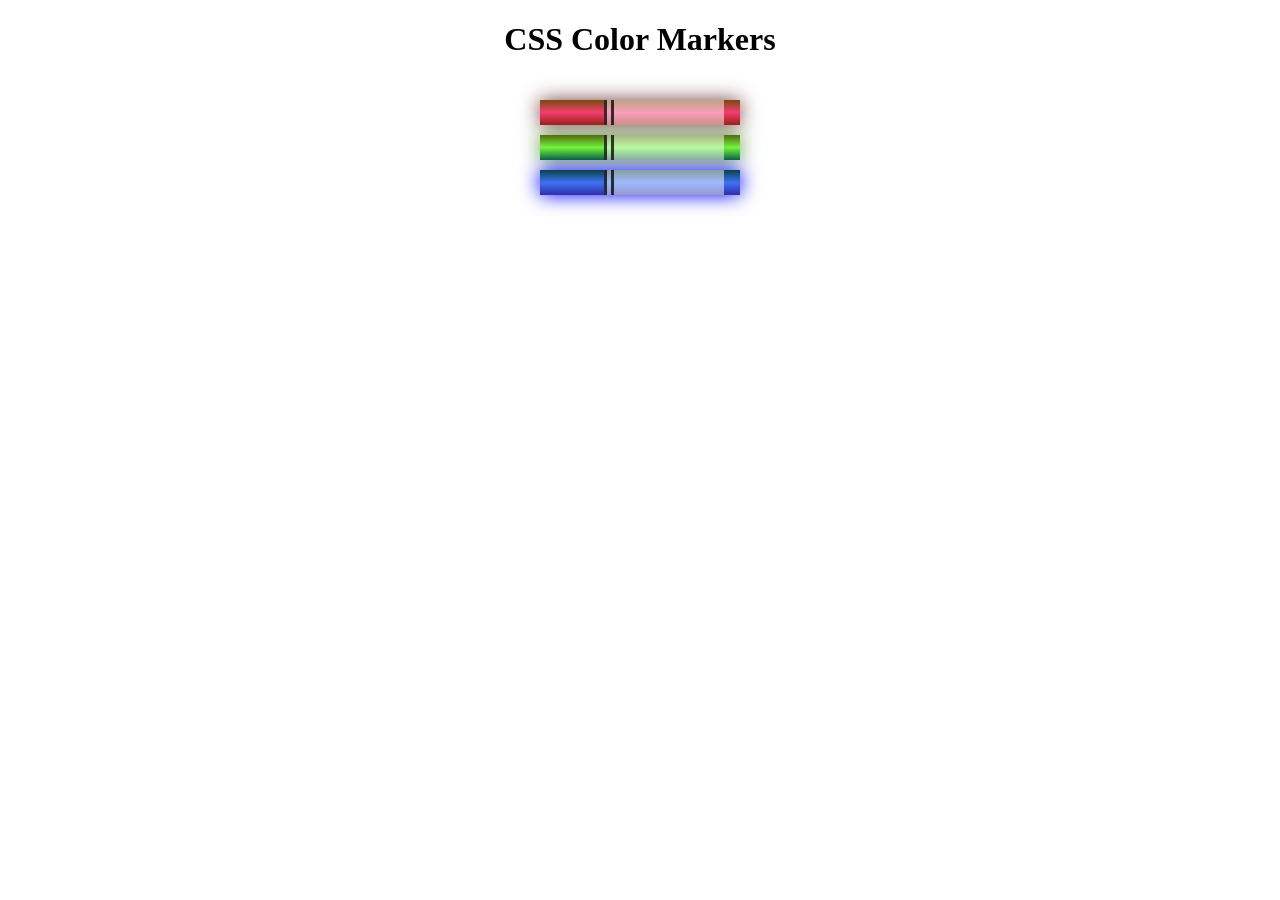
<file: index.html>
<!DOCTYPE html>
<html lang="en">
  <head>
    <meta charset="utf-8">
    <meta name="viewport" content="width=device-width, initial-scale=1.0">
    <title>Colored Markers</title>
    <link rel="stylesheet" href="styles.css">
  </head>
  <body>
    <h1>CSS Color Markers</h1>
    <div class="container">
      <div class="marker red">
        <div class="cap"></div>
        <div class="sleeve"></div>
      </div>
      <div class="marker green">
        <div class="cap"></div>
        <div class="sleeve"></div>
      </div>
      <div class="marker blue">
        <div class="cap"></div>
        <div class="sleeve"></div>
      </div>
    </div>
  </body>
</html>
</file>
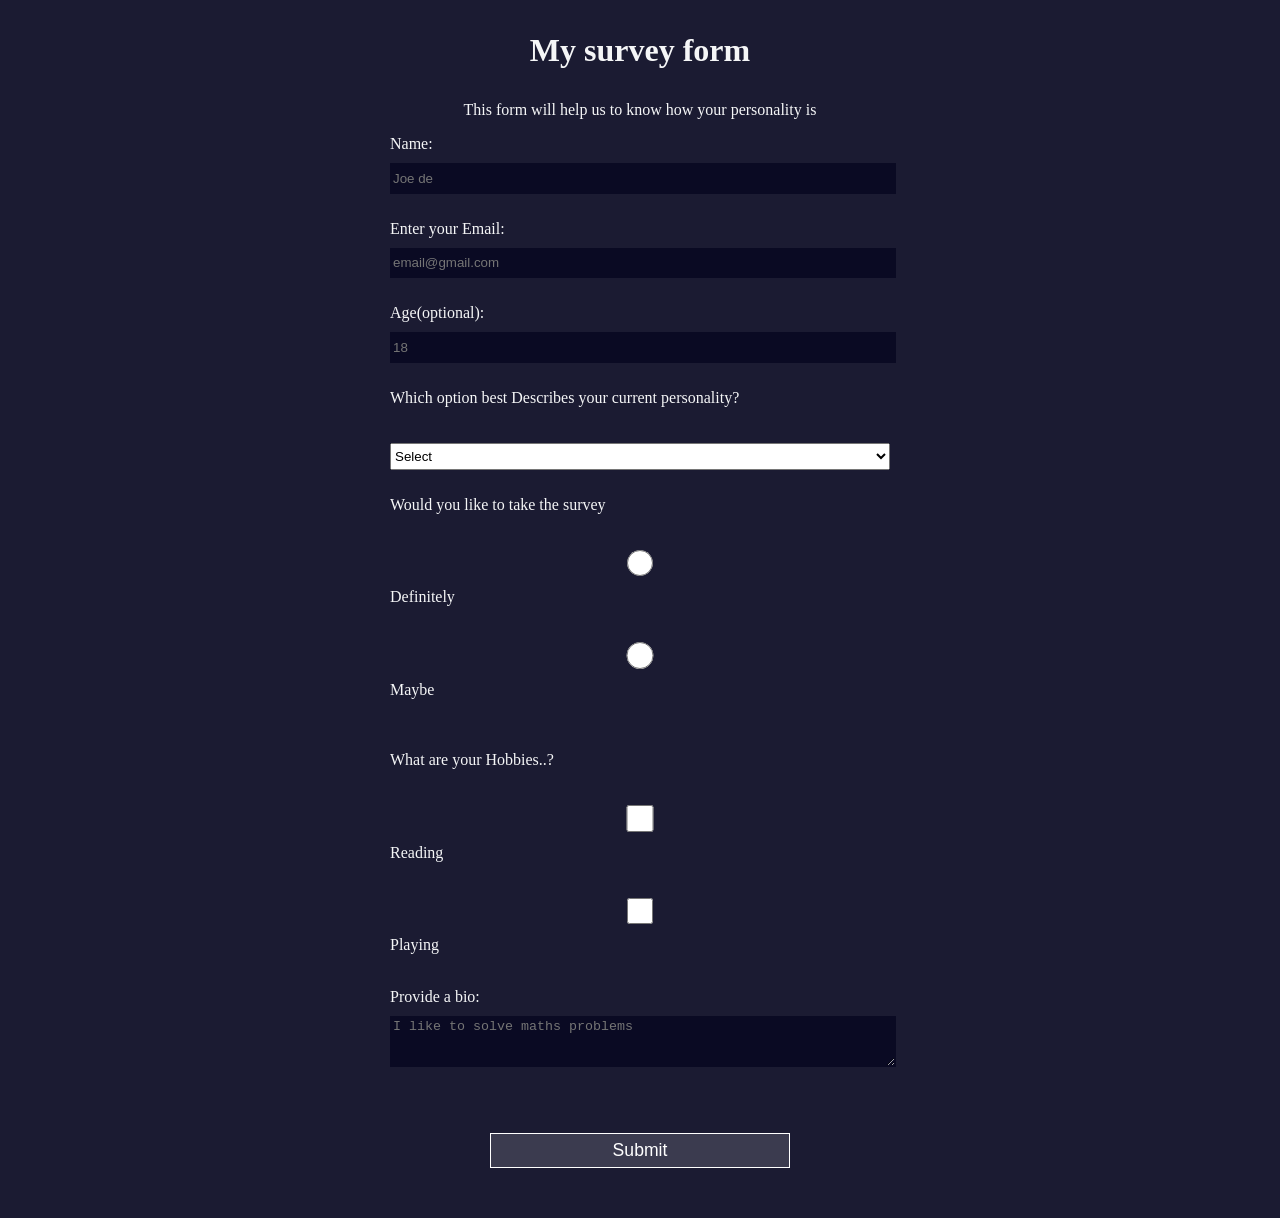
<file: survey-form/index.html>
<!DOCTYPE html>
<html lang="en">
  <head>
    <meta charset="UTF-8">
    <title>Registration Form</title>
    <link rel="stylesheet" href="styles.css" />
  </head>
  <body>
    <h1 id="title">My survey form</h1>
    <p id="description"> This form will help us to know how your personality is<p>
      <form id="survey-form">
        <label id="name-label" for="name">Name:<br><input type="text" id="name" placeholder="Joe de" name="name" required><br><br>
        <label id="email-label" for="email">Enter your Email:<br><input type="email" id="email" placeholder="email@gmail.com" name="email" required><br><br>
        <label id="number-label" for="number">Age(optional):<br><input type="number" id="number" min="0" max="100" placeholder="18">
        <br>
        <br>
        <label for="">Which option best Describes your current personality?</label><br>
<select id="dropdown" name="role" required>
    <option value="Select">Select</option>
    <option value="Team-oriented">Team-oriented</option>
    <option value="Independent">Independent</option>
    <option value="Flexible">Flexible</option>
    <option value="Structured">Structured</option>    
    <option value="prefer_not_to_say">Prefer not to say</option>
    <option value="other">Other</option>
</select><br><br>
      <label for="recommend">Would you like to take the survey<br><label> <br>
      <input type="radio" id="definitely" name="recommend" value="definitely" required>
       <label for="definitely">Definitely</label><br>
      <input type="radio" id="maybe" name="recommend" value="maybe" required>
       <label for="maybe">Maybe</label><br> <br>

  <label for="Hobbies">What are your Hobbies..?</label><br>

  <input type="checkbox" id="Hobbies" name="Reading" value="reading"><label for="Reading">Reading</label><br>
  <input type="checkbox" id="Hobbies" name="Playing" value="playing"><label for="Playing">Playing</label> 
          </label><br>

    <label for="bio">Provide a bio:
     <textarea id="bio" name="bio" rows="3" cols="30" placeholder="I like to solve maths problems"></textarea>
        </label>
      </fieldset>
<br>
<br>
    <input type="submit" id="submit" value="Submit" />
  </body>
</file>
<file: styles.css>
h1 {
    text-align: center;
  }
  
  .container {
    background-color: rgb(255, 255, 255);
    padding: 10px 0;
  }
  
  .marker {
    width: 200px;
    height: 25px;
    margin: 10px auto;
  }
  
  .cap {
    width: 60px;
    height: 25px;
  }
  
  .sleeve {
    width: 110px;
    height: 25px;
    background-color: rgba(255, 255, 255, 0.5);
    border-left: 10px double rgba(0, 0, 0, 0.75);
  }
  
  .cap, .sleeve {
    display: inline-block;
  }
  
  .red {
    background: linear-gradient(rgb(122, 74, 14), rgb(245, 62, 113), rgb(162, 27, 27));
    box-shadow: 0 0 20px 0 rgba(83, 14, 14, 0.8);
  }
  
  .green {
    background: linear-gradient(#55680D, #71F53E, #116C31);
    box-shadow: 0 0 20px 0 #3B7E20CC;
  }
  
  .blue {
    background: linear-gradient(hsl(186, 76%, 16%), hsl(223, 90%, 60%), hsl(240, 56%, 42%));
    box-shadow: 0 0 20px 0 blue;
  }
</file>
<file: survey-form/styles.css>
/* file: styles.css */
body {
    width: 100%;
    height: 100vh;
    margin: 0;
    background-color: #1b1b32;
    color: #f5f6f7;
    font-family: Tahoma;
    font-size: 16px;
  }
  
  h1, p {
    margin: 1em auto;
    text-align: center;
  }
  
  form {
    width: 60vw;
    max-width: 500px;
    min-width: 300px;
    margin: 0 auto;
    padding-bottom: 2em;
  }
  
  fieldset {
    border: none;
    padding: 2rem 0;
    border-bottom: 3px solid #3b3b4f;
  }
  
  fieldset:last-of-type {
    border-bottom: none;
  }
  
  label {
    display: block;
    margin: 0.5rem 0;
  }
  
  input,
  textarea,
  select {
    margin: 10px 0 0 0;
    width: 100%;
    min-height: 2em;
  }
  
  input, textarea {
    background-color: #0a0a23;
    border: 1px solid #0a0a23;
    color: #ffffff;
  }
  
  .inline {
    width: unset;
    margin: 0 0.5em 0 0;
    vertical-align: middle;
  }
  
  input[type="submit"] {
    display: block;
    width: 60%;
    margin: 1em auto;
    height: 2em;
    font-size: 1.1rem;
    background-color: #3b3b4f;
    border-color: white;
    min-width: 300px;
  }
  
  input[type="file"] {
    padding: 1px 2px;
  }
  
   a:link{color:#dfdfe2;}
</file>
